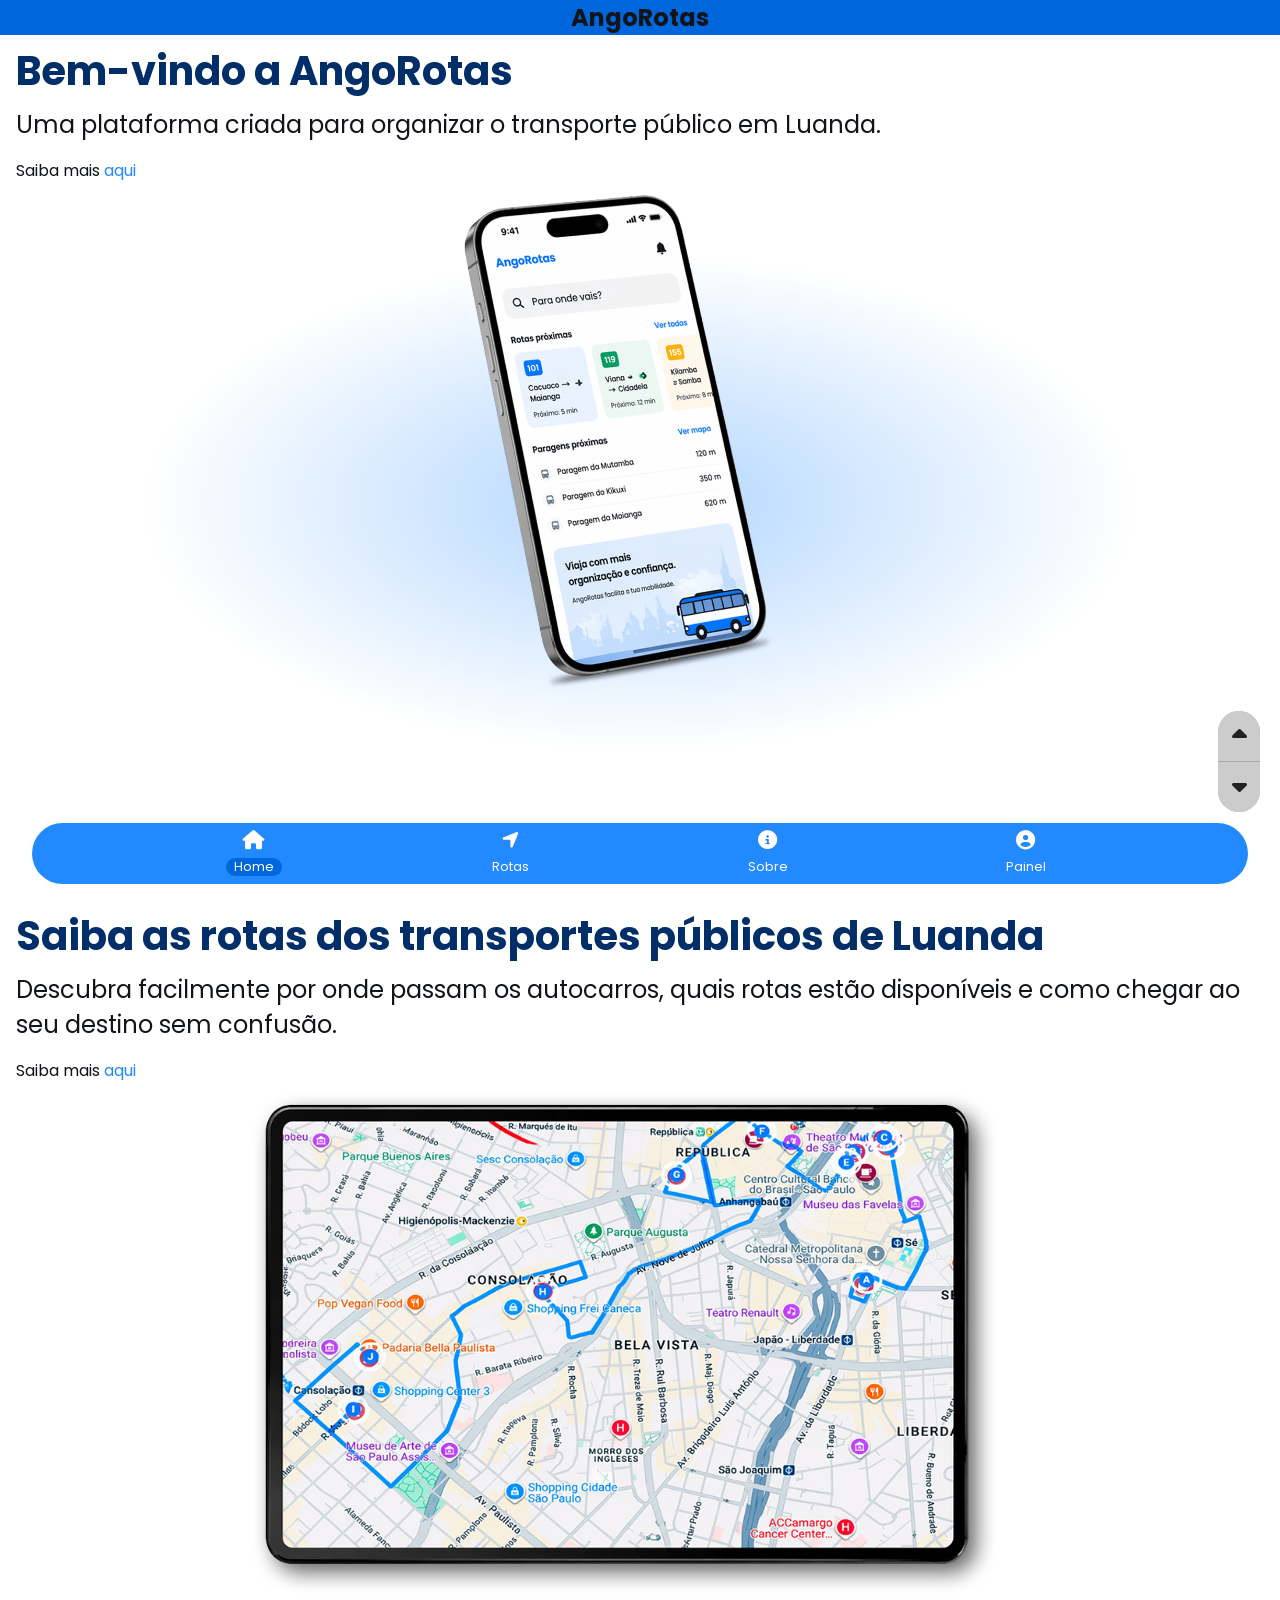
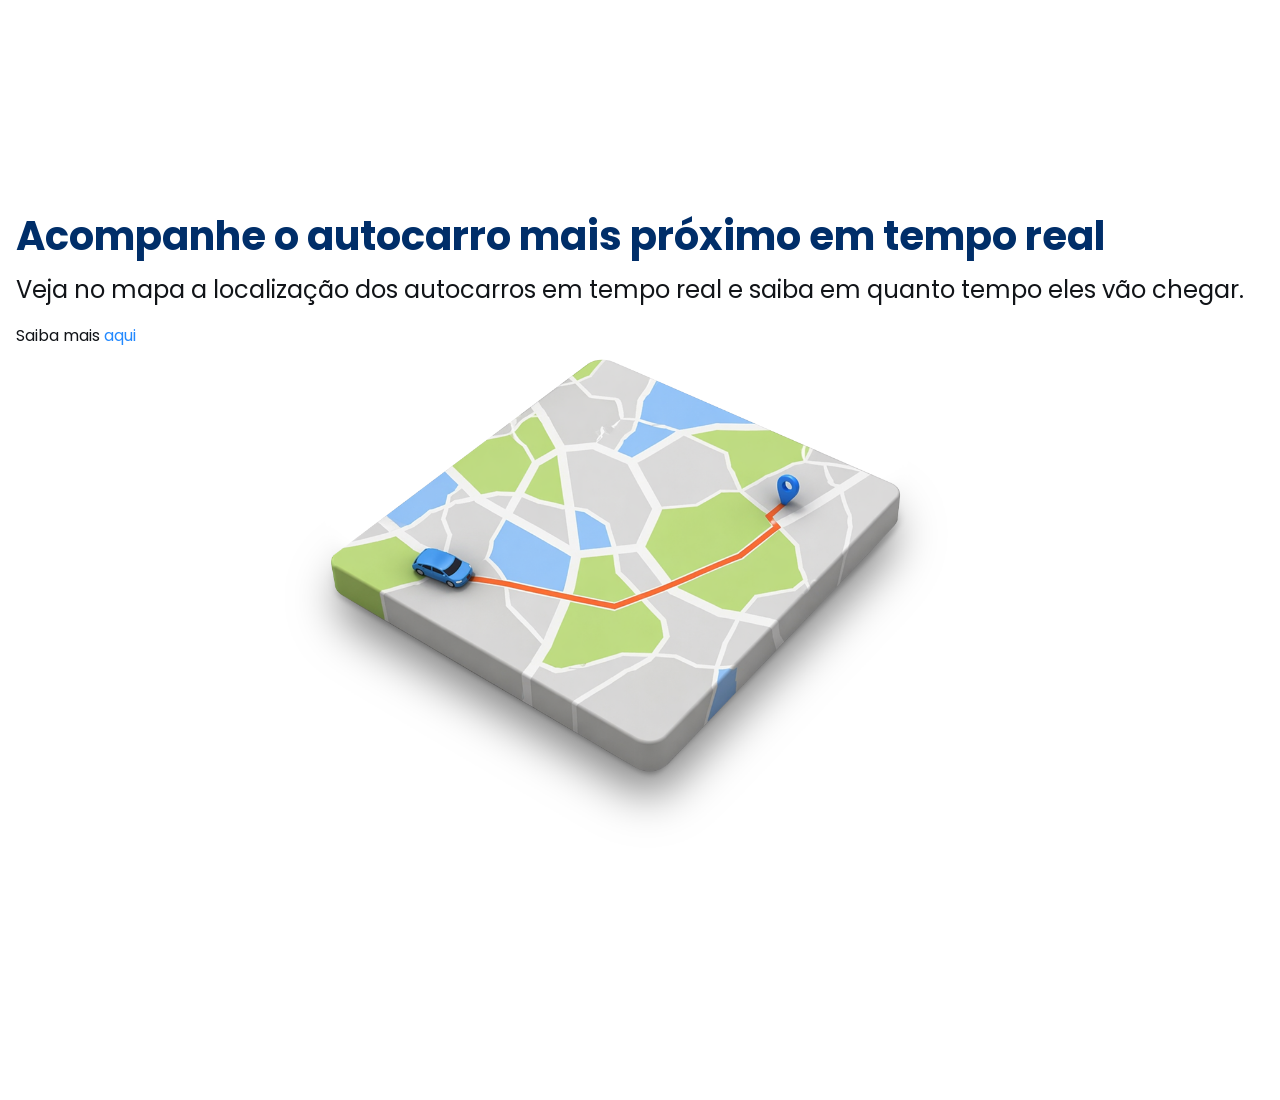
<file: index.html>
<!DOCTYPE html>
<html lang="pt">
<head>
    <meta charset="UTF-8">
    <meta name="viewport" content="width=device-width, initial-scale=1.0">
    <link rel="stylesheet" href="css/style.css">
    <link rel="stylesheet" href="css/home.css">
    <link rel="stylesheet" href="css/navPrincipal.css">
    <link rel="shortcut icon" href="img/fav.png" type="image/png">
    <link rel="stylesheet" href="https://cdnjs.cloudflare.com/ajax/libs/font-awesome/6.5.0/css/all.min.css">
    <title>AngoRotas</title>
</head>
<body>
    <!-- 
        A primeira página que aparece quando o site é acessado.

        Terá um slider de breve apresentação do sistema, nada de scroll
        cada slide vai ocupar o tamanho total da tela.
    -->
    <main>
        <section class="sliders">
            <div class="slide" id="slide-1">
                <header>
                    <h1>AngoRotas</h1>
                </header>
                <div class="content-slide1">
                    <h2>Bem-vindo a AngoRotas</h2>
                    <p class="info">Uma plataforma criada para organizar o transporte público em Luanda.</p>
                    <p class="mais">Saiba mais <a href="sobre.html#">aqui</a></p>
                </div>
                <div class="imageBox" id="i1">
                    <div class="img"></div>
                </div>
            </div>
            <div class="slide" id="slide-2">
                <h2>Saiba as rotas dos transportes públicos de Luanda</h2>
                <p class="info">Descubra facilmente por onde passam os autocarros, quais rotas estão disponíveis e como chegar ao seu destino sem confusão.</p>
                <p class="mais">Saiba mais <a href="sobre.html#">aqui</a></p>
                <div class="imageBox" id="i2">
                    <div class="img"></div>
                </div>
            </div>
            <div class="slide" id="slide-3">
                <h2>Acompanhe o autocarro mais próximo em tempo real</h2>
                <p class="info">Veja no mapa a localização dos autocarros em tempo real e saiba em quanto tempo eles vão chegar.</p>
                <p class="mais">Saiba mais <a href="sobre.html#">aqui</a></p>
                <div class="imageBox" id="i3">
                    <div class="img"></div>
                </div>
            </div>
        </section>
        <nav id="slide-nav">
            <button id="subir">
                <i class="fa-solid fa-caret-up"></i>
            </button>
            <button id="descer">
                <i class="fa-solid fa-caret-down"></i>
            </button>
        </nav>
    </main>

    <nav id="principal">
        <ul>
            <li>
                <a href="index.html" class="nav-item active">
                    <i class="fa-solid fa-house"></i>
                    <span>Home</span>
                </a>
            </li>
            <li>
                <a href="rotas.html" class="nav-item">
                    <i class="fa-solid fa-location-arrow"></i>
                    <span>Rotas</span>
                </a>
            </li>
            <li>
                <a href="sobre.html" class="nav-item">
                    <i class="fa-solid fa-circle-info"></i>
                    <span>Sobre</span>
                </a>
            </li>
            <li>
                <a href="login.html" class="nav-item">
                    <i class="fa-solid fa-circle-user"></i>
                    <span>Painel</span>
                </a>
            </li>
        </ul>
    </nav>
    <script src="js/home.js"></script>
</body>
</html>
</file>
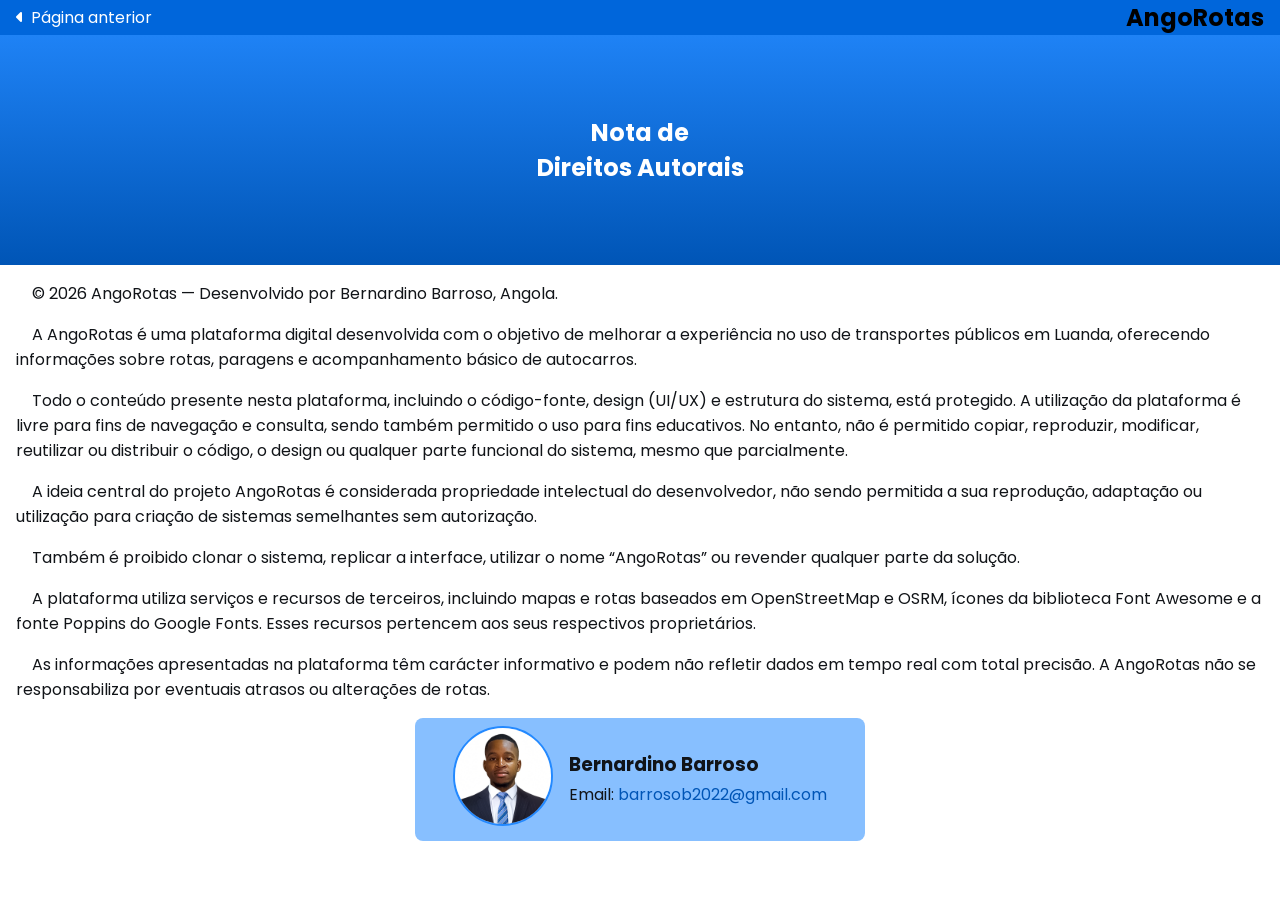
<file: direitos.html>
<!DOCTYPE html>
<html lang="pt">
<head>
    <meta charset="UTF-8">
    <meta name="viewport" content="width=device-width, initial-scale=1.0">
    <link rel="stylesheet" href="css/style.css">
    <link rel="stylesheet" href="css/header.css">
    <link rel="stylesheet" href="css/direitos.css">
    <link rel="shortcut icon" href="img/fav.png" type="image/png">
    <link rel="stylesheet" href="https://cdnjs.cloudflare.com/ajax/libs/font-awesome/6.5.0/css/all.min.css">
    <title>AngoRotas - Direitos Autorais</title>
</head>
<body>
    <header class="cabecalho">
        <section class="cabeca">
            <a href="#" id="voltar">
                <i class="fa-solid fa-caret-left"></i>
                <span>Página anterior</span>
            </a>
            <h2>AngoRotas</h2>
        </section>
    </header>
    <main>
        <section class="titular">
            <h1>Nota de<br>Direitos Autorais</h1>
        </section>
        <section class="direitos">
            <p>
                © 2026 AngoRotas — Desenvolvido por Bernardino Barroso, Angola.
            </p>
            <p>
                A AngoRotas é uma plataforma digital desenvolvida com o objetivo de melhorar a 
                experiência no uso de transportes públicos em Luanda, oferecendo informações 
                sobre rotas, paragens e acompanhamento básico de autocarros.
            </p>
            <p>
                Todo o conteúdo presente nesta plataforma, incluindo o código-fonte, design 
                (UI/UX) e estrutura do sistema, está protegido. A utilização da plataforma é livre 
                para fins de navegação e consulta, sendo também permitido o uso para fins 
                educativos. No entanto, não é permitido copiar, reproduzir, modificar, reutilizar 
                ou distribuir o código, o design ou qualquer parte funcional do sistema, mesmo que 
                parcialmente.
            </p>
            <p>
                A ideia central do projeto AngoRotas é considerada propriedade intelectual do 
                desenvolvedor, não sendo permitida a sua reprodução, adaptação ou utilização para 
                criação de sistemas semelhantes sem autorização.
            </p>
            <p>
                Também é proibido clonar o sistema, replicar a interface, utilizar o nome “AngoRotas” 
                ou revender qualquer parte da solução.
            </p>
            <p>
                A plataforma utiliza serviços e recursos de terceiros, incluindo mapas e rotas baseados 
                em OpenStreetMap e OSRM, ícones da biblioteca Font Awesome e a fonte Poppins do Google 
                Fonts. Esses recursos pertencem aos seus respectivos proprietários.
            </p>
            <p>
                As informações apresentadas na plataforma têm carácter informativo e podem não refletir 
                dados em tempo real com total precisão. A AngoRotas não se responsabiliza por eventuais 
                atrasos ou alterações de rotas.
            </p>
        </section>
        <section class="devInfo">
            <div>
                <img src="img/foto.png" alt="">
            </div>
            <div>
                <h3>Bernardino Barroso</h3>
                <p>Email: <a href="mailto:barrosob2022@gmail.com">barrosob2022@gmail.com</a></p>
            </div>
        </section>
    </main>
    <script>
        console.log(document.getElementById("voltar"))
        document.getElementById("voltar").addEventListener("click", (e)=>{
            e.preventDefault()
            if (history.length > 1) {
                history.back();
            } else {
                window.location.href = "sobre.html";
            }
        });
    </script>
</body>
</html>
</file>
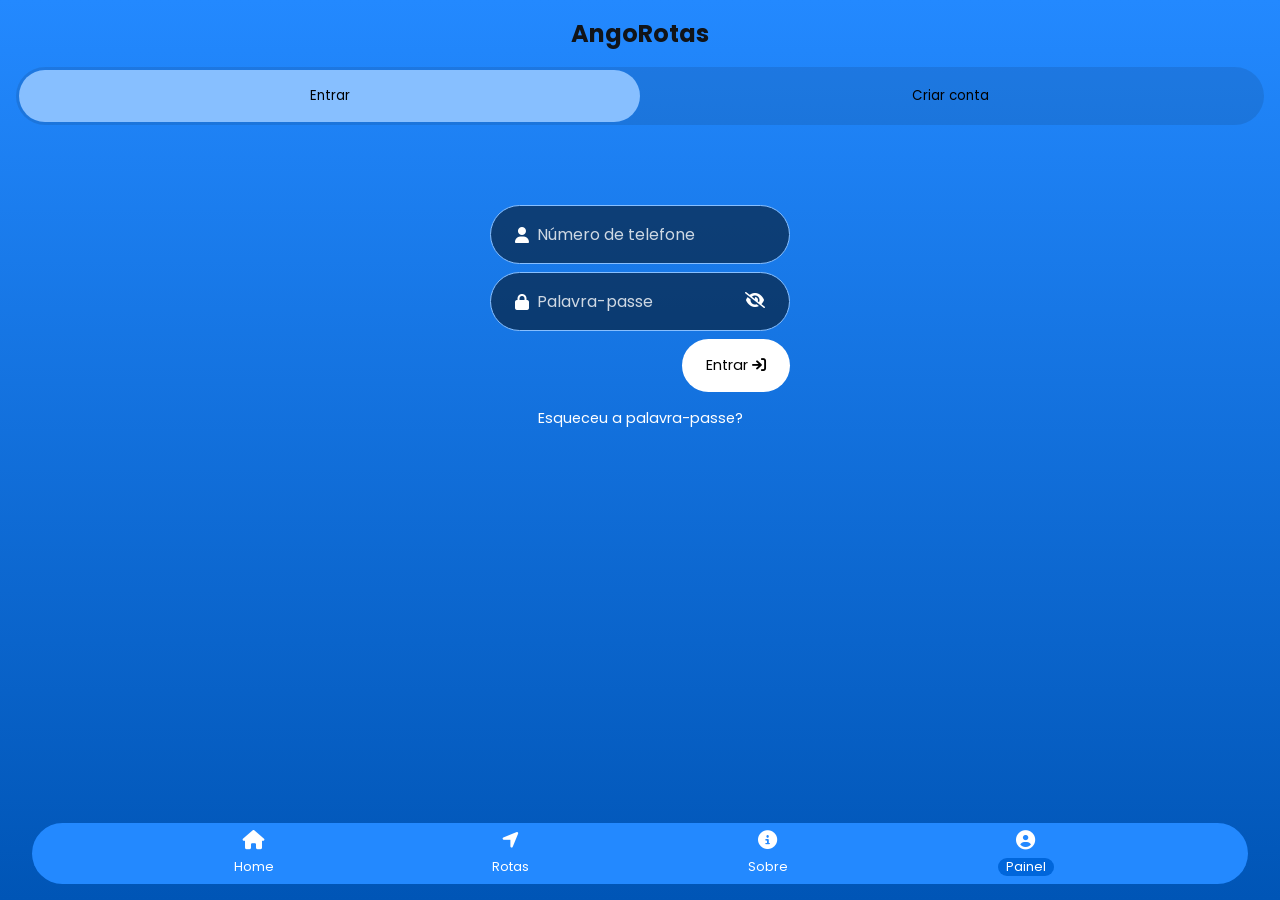
<file: login.html>
<!DOCTYPE html>
<html lang="pt">
<head>
    <meta charset="UTF-8">
    <meta name="viewport" content="width=device-width, initial-scale=1.0">
    <link rel="stylesheet" href="css/style.css">
    <link rel="stylesheet" href="css/navPrincipal.css">
    <link rel="stylesheet" href="css/login.css">
    <link rel="shortcut icon" href="img/fav.png" type="image/png">
    <link rel="stylesheet" href="https://cdnjs.cloudflare.com/ajax/libs/font-awesome/6.5.0/css/all.min.css">
    <title>AngoRotas - Login</title>
</head>
<body>
    <main>
        <header>
            <h2>AngoRotas</h2>
        </header>
        <div class="toggle">
            <button class="botoes active" id="entrar">Entrar</button>
            <button class="botoes" id="criar">Criar conta</button>
        </div>
        <div class="conteiner">
            <section class="formConteiner active" id="conteinerEntrar">
                <form action="" method="post">
                    <div class="box">
                        <i class="fa-solid fa-user"></i>
                        <input type="text" id="numero1" placeholder="Número de telefone" name="" id="">
                    </div>
                    <div class="box senha">
                        <i class="fa-solid fa-lock"></i>
                        <input type="password" id="senha1" placeholder="Palavra-passe" name="" id="">
                        <button type="button" id="verSenha1">
                            <i class="fa-solid fa-eye-slash"></i>
                        </button>
                    </div>
                    <button class="btn" type="submit">Entrar <i class="fa-solid fa-arrow-right-to-bracket"></i></button>
                    <a class="esqueceu" href="">Esqueceu a palavra-passe?</a>
                </form>
            </section>
            <section class="formConteiner" id="conteinerCriar" >
                <form action="" method="post">
                    <label for="nome">Seu Nome</label>
                    <div class="box">
                        <i class="fa-solid fa-user"></i>
                        <input type="text" id="nome" placeholder="Primeiro e Último" name="" id="">
                    </div>
                    <label for="numero">Número de telefone</label>
                    <div class="box">
                        <i class="fa-solid fa-phone"></i>
                        <input type="text" id="numero" placeholder="900 000 000" name="" id="">
                    </div>
                    <label for="senha2">Crie uma senha</label>
                    <div class="box senha">
                        <i class="fa-solid fa-lock"></i>
                        <input type="password" id="senha2" name="" id="">
                        <button type="button" id="verSenha2">
                            <i class="fa-solid fa-eye-slash"></i>
                        </button>
                    </div>
                    <label for="senha3">Repita sua senha</label>
                    <div class="box senha">
                        <i class="fa-solid fa-lock"></i>
                        <input type="password" id="senha3" name="" id="">
                        <button type="button" id="verSenha3">
                            <i class="fa-solid fa-eye-slash"></i>
                        </button>
                    </div>
                    <button class="btn" type="submit">Criar conta <i class="fa-solid fa-arrow-right-to-bracket"></i></button>
                </form>
            </section>
        </div>
        
    </main>
    <nav id="principal">
        <ul>
            <li>
                <a href="index.html" class="nav-item">
                    <i class="fa-solid fa-house"></i>
                    <span>Home</span>
                </a>
            </li>
            <li>
                <a href="rotas.html" class="nav-item">
                    <i class="fa-solid fa-location-arrow"></i>
                    <span>Rotas</span>
                </a>
            </li>
            <li>
                <a href="sobre.html" class="nav-item">
                    <i class="fa-solid fa-circle-info"></i>
                    <span>Sobre</span>
                </a>
            </li>
            <li>
                <a href="login.html" class="nav-item active">
                    <i class="fa-solid fa-circle-user"></i>
                    <span>Painel</span>
                </a>
            </li>
        </ul>
    </nav>
    <script src="js/login.js"></script>
    <script>
        window.addEventListener("DOMContentLoaded", () => {
            var botoes = document.querySelectorAll("form > button")
    
            botoes.forEach(btn => {
                btn.addEventListener("click", (e) => {
                    e.preventDefault()

                    let link = "./painel/"
                    e.preventDefault()

                    window.location.href = link;
                });
            });
        });
    </script>
</body>
</html>
</file>
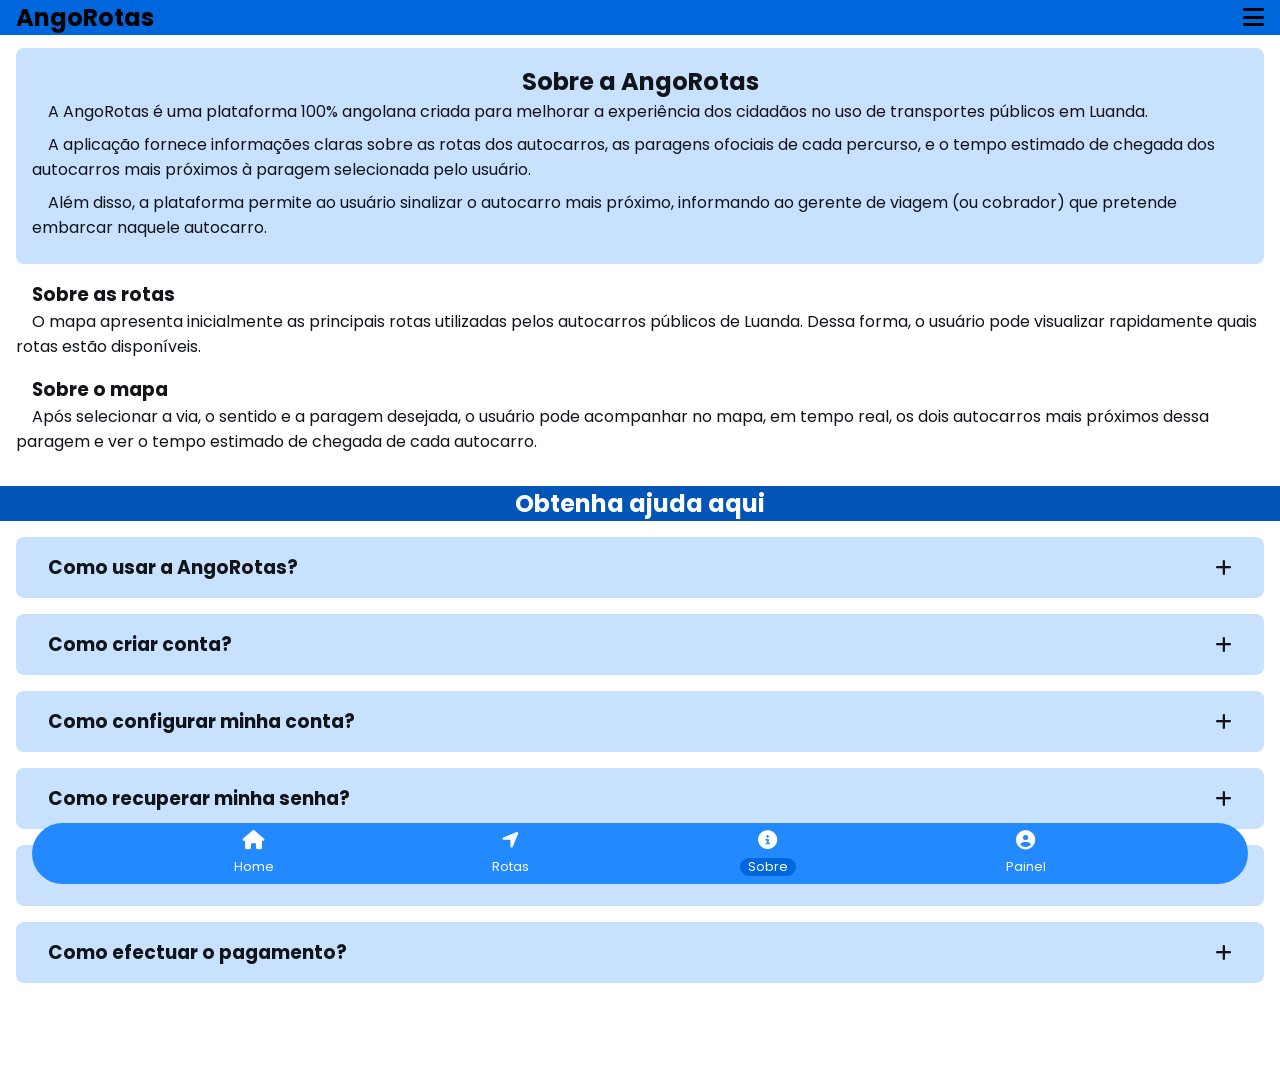
<file: sobre.html>
<!DOCTYPE html>
<html lang="pt">
<head>
    <meta charset="UTF-8">
    <meta name="viewport" content="width=device-width, initial-scale=1.0">
    <link rel="stylesheet" href="css/style.css">
    <link rel="stylesheet" href="css/navPrincipal.css">
    <link rel="stylesheet" href="css/header.css">
    <link rel="stylesheet" href="css/sobre.css">
    <link rel="shortcut icon" href="img/fav.png" type="image/png">
    <link rel="stylesheet" href="https://cdnjs.cloudflare.com/ajax/libs/font-awesome/6.5.0/css/all.min.css">
    <title>AngoRotas - Sobre</title>
</head>
<body>
    <!-- 
        Esta página apresenta do que se trata o app,
        explica as partes mais importantes
        e como acessar cada coisa dentro dele.
    -->
    <header class="cabecalho">
        <section class="cabeca">
            <h2>AngoRotas</h2>
            <button id="hamburguer">
                <i class="fa-solid fa-bars"></i>
            </button>
        </section>
        <nav id="navPagina">
            <h3>Navegue pela página</h3>
            <ul>
                <li><a href="#angorotas"><i class="fa-regular fa-circle"></i>A AngoRotas</a></li>
                <li><a href="#rotas"><i class="fa-regular fa-circle"></i>Sobre as rotas</a></li>
                <li><a href="#mapas"><i class="fa-regular fa-circle"></i>Sobre o mapa</a></li>
                <hr>
                <li><a href="#ajuda"><i class="fa-regular fa-circle"></i>Ajuda</a></li>
                <!-- <ul class="linkGroup">
                    <li><a href="#"><i class="fa-regular fa-circle"></i>Como usar?</a></li>
                    <li><a href="#"><i class="fa-regular fa-circle"></i>Como criar conta?</a></li>
                    <li><a href="#"><i class="fa-regular fa-circle"></i>Como configurar conta?</a></li>
                    <li><a href="#"><i class="fa-regular fa-circle"></i>Como sinalzar autocarro?</a></li>
                    <li><a href="#"><i class="fa-regular fa-circle"></i>Como efectuar o pagamento?</a></li>
                </ul> -->
                <hr>
                <li><a href="direitos.html"><i class="fa-regular fa-circle"></i>Direitos autorais</a></li>
            </ul>
        </nav>
    </header>
    <main>
        <section class="conteiner">
            <div class="box" id="angorotas">
                <h1>Sobre a AngoRotas</h1>
                <p>
                    A AngoRotas é uma plataforma 100% angolana criada para melhorar a experiência 
                    dos cidadãos no uso de transportes públicos em Luanda. 
                </p>
                <p>
                    A aplicação fornece informações claras sobre as rotas dos autocarros, as paragens 
                    ofociais de cada percurso, e o tempo estimado de chegada dos autocarros mais próximos 
                    à paragem selecionada pelo usuário.
                </p>
                <p>
                    Além disso, a plataforma permite ao usuário sinalizar o autocarro mais próximo, 
                    informando ao gerente de viagem (ou cobrador) que pretende embarcar naquele autocarro.
                </p>
            </div>
            <div class="box" id="rotas">
                <h3>Sobre as rotas</h3>
                <p>
                    O mapa apresenta inicialmente as principais rotas utilizadas pelos autocarros públicos
                    de Luanda. Dessa forma, o usuário pode visualizar rapidamente quais rotas estão
                    disponíveis.
                </p>
            </div>
            <div class="box" id="mapa">
                <h3>Sobre o mapa</h3>
                <p>
                    Após selecionar a via, o sentido e a paragem desejada, o usuário pode acompanhar no 
                    mapa, em tempo real, os dois autocarros mais próximos dessa paragem e ver o tempo
                    estimado de chegada de cada autocarro.
                </p>
            </div>
        </section>
        <section class="conteiner">
            <h2 id="ajuda">Obtenha ajuda aqui</h2>
            <div class="box">
                <h3 data-target="1"><span>Como usar a AngoRotas?</span><i class="fa-solid fa-plus"></i></h3>
                <p>
                    A AngoRotas pode ser utilizada com ou sem uma conta. Para usar sem criar uma conta, 
                    basta aceder a secção "Rotas" na barra de navegação inferior e escolher a paragem 
                    que deseja monitorar diretamente no mapa.
                </p>
            </div>
            <div class="box">
                <h3 data-target="2"><span>Como criar conta?</span><i class="fa-solid fa-plus"></i></h3>
                <p>
                    Para criar uma conta, aceda à secção "Painel" na barra de navegação inferior. Na tela 
                    de login, clique em "Criar conta", preencha corretamente os seus dados e finalize o 
                    processo clicando no botão "Criar conta" no final do formulário.
                </p>
            </div>
            <div class="box">
                <h3 data-target="3"><span>Como configurar minha conta?</span><i class="fa-solid fa-plus"></i></h3>
                <p>
                    (<i class="fa-solid fa-circle-info"></i> A opção de configuração de conta ainda não está 
                    disponível nesta versão)
                </p>
            </div>
            <div class="box">
                <h3 data-target="4"><span>Como recuperar minha senha?</span><i class="fa-solid fa-plus"></i></h3>
                <p>
                    (<i class="fa-solid fa-circle-info"></i> A opção de recuperação de senha ainda não está 
                    disponível nesta versão)
                </p>
            </div>
            <div class="box">
                <h3 data-target="5"><span>Como sinalizar autocarros?</span><i class="fa-solid fa-plus"></i></h3>
                <p>
                    (<i class="fa-solid fa-circle-info"></i> A opção de sinalização de autocarros ainda não está 
                    disponível nesta versão)
                </p>
            </div>
            <div class="box">
                <h3 data-target="6"><span>Como efectuar o pagamento?</span><i class="fa-solid fa-plus"></i></h3>
                <p>
                    O pagamento da viagem não é realizado dentro da plataforma. Ele é feito directamente ao 
                    gerente de viagem (cobrador) do autocarro no momento de embarque. Os métodos de pagamento 
                    disponíveis incluem dinheiro físico (cash) e o uso do cartão Gira Mais.
                </p>
            </div>
        </section>
    </main>
    <nav id="principal">
        <ul>
            <li>
                <a href="index.html" class="nav-item">
                    <i class="fa-solid fa-house"></i>
                    <span>Home</span>
                </a>
            </li>
            <li>
                <a href="rotas.html" class="nav-item">
                    <i class="fa-solid fa-location-arrow"></i>
                    <span>Rotas</span>
                </a>
            </li>
            <li>
                <a href="sobre.html" class="nav-item active">
                    <i class="fa-solid fa-circle-info"></i>
                    <span>Sobre</span>
                </a>
            </li>
            <li>
                <a href="login.html" class="nav-item">
                    <i class="fa-solid fa-circle-user"></i>
                    <span>Painel</span>
                </a>
            </li>
        </ul>
    </nav>
    <script src="js/header.js"></script>
    <script src="js/sobre.js"></script>
</body>
</html>
</file>
<file: css/style.css>
@charset "utf-8";

@import url('https://fonts.googleapis.com/css2?family=Poppins:ital,wght@0,100;0,200;0,300;0,400;0,500;0,600;0,700;0,800;0,900;1,100;1,200;1,300;1,400;1,500;1,600;1,700;1,800;1,900&family=Roboto:ital,wght@0,100..900;1,100..900&display=swap');

* {
    margin: 0;
    padding: 0;
    box-sizing: border-box;
    list-style: none;
    text-decoration: none;
    font-family: "Poppins", Arial, Helvetica, sans-serif;
}

html, body {
    scroll-behavior: smooth;
}

body {
    position: relative;
}

@media (max-width: 768px) {
    html::-webkit-scrollbar {
        width: 0;
    }
}
</file>
<file: css/home.css>
@charset "utf-8";

:root {
    --accent: #2389ff;
    --active: #0066db;
    --branco: #fff;
    --escuro: #111418;
}

main {
    color: var(--escuro);
    height: 100dvh;
}
.sliders {
    height: 100%;
    transition: transform 0.5s ease-in-out;
}
.slide {
    height: 100%;
}

/* Cores do SLIDES */
/* .slide#slide-1,
.slide#slide-2,
.slide#slide-3 {
    background: linear-gradient(180deg, #fff 0%, #f0f6ff 50%, #e3edff 100%);
    background: linear-gradient(180deg, #fff 0%, #e9f2ff 50%, #bcd2ff 100%);
} */

html::-webkit-scrollbar {
    width: 0;
}

#slide-1 .content-slide1,
#slide-2, #slide-3 {
    position: relative;
    padding-inline: 1rem;
    z-index: 1;
}

.slide header {
    background-color: #0066db;
    display: flex;
    align-items: center;
    justify-content: center;
}
.slide header h1 {
    font-size: 1.5rem;
}

.slide h2 {
    color: #002e69;
    padding-top: 1rem;
    font-size: 2.5rem;
    line-height: 2.5rem;
    margin-bottom: 1rem;
}
.slide p.info {
    font-size: 1.5rem;
    margin-bottom: 1rem;
}

.slide p.mais a {
    color: var(--accent);
}

.slide .imageBox {
    position: relative;
    width: 100%;
    height: calc(100dvh - 260px);
    padding-bottom: calc(80px + 20px);
    padding-left: 1rem;
    padding-right: 65px;
}

/* BRILHO DE FUNDO */
/* .slide .imageBox::before {
    position: absolute;
    content: '';
    width: 100px;
    height: 50px;
    background-color: red;
    z-index: 0;
} */

.slide .imageBox .img {
    width: auto;
    height: 100%;
    background-size: cover;
    background-repeat: no-repeat;
    background-position: center;
}
.slide .imageBox#i1 {
    background: radial-gradient( #238aff4b 10%, #fff, #fff);
    padding-bottom: calc(80px + 20px + 20px);
}
.slide .imageBox#i1 .img {
    position: relative;
    z-index: 3;
    width: auto;
    height: 100%;
    background: url(../img/slide-1.png);
    background-size: contain;
    background-repeat: no-repeat;
    background-position: center;
}
.slide .imageBox#i2 {
    padding-bottom: calc(80px + 20px + 10px);
    /* background: radial-gradient( #175ba82f 40%, #fff, #fff); */
}
.slide .imageBox#i2 .img {
    width: auto;
    height: 100%;
    background: url(../img/slide-2.png);
    background-size: contain;
    background-repeat: no-repeat;
    background-position: center;
}
.slide .imageBox#i3 {
    padding-bottom: calc(80px + 20px + 40px);
}
.slide .imageBox#i3 .img {
    width: auto;
    height: 100%;
    background: url(../img/slide-3.png);
    background-size: contain;
    background-repeat: no-repeat;
    background-position: center;
}

#slide-1, #slide-2, #slide-3 {
    background-size: 100%;
    background-repeat: no-repeat;
    background-position-y: calc(100% - 70px);
}

/* Estilos da navegação do slide */
#slide-nav {
    display: flex;
    flex-direction: column;
    width: 42px;
    position: fixed;
    z-index: 10;
    bottom: 5.5rem;
    right: 20px;
    border-radius: 50px;
    overflow: hidden;
    gap: 1px;
    background-color: #aaa;
}
#slide-nav button {
    background-color: #ccc;
    height: 50px;
    outline: none;
    border: none;
    cursor: pointer;
}
#slide-nav button:active {
    background-color: #bbb;
}
#slide-nav button i {
    color: #222;
    font-size: 1.5rem;
}
#slide-nav button:active i {
    color: #000;
}
</file>
<file: css/navPrincipal.css>
@charset "utf-8";

:root {
    --accent: #2389ff;
    --active: #0066db;
    --branco: #fff;
    --escuro: #111418;
}

nav#principal {
    width: 95%;
    position: fixed;
    z-index: 2500;
    left: 50%;
    transform: translateX(-50%);
    bottom: 0;
    margin-bottom: 1rem;
    background-color: var(--accent);
    border-radius: 50px;
}
nav#principal ul {
    display: flex;
    justify-content: space-evenly;
}
nav#principal ul li a {
    color: var(--branco);
    display: flex;
    flex-direction: column;
    align-items: center;
    justify-content: center;
    gap: 0.5rem;
    padding: 0.5rem;
}
nav#principal ul li a i {
    font-size: 1.2rem;
}
nav#principal ul li a:active i {
    transform: scale(1.2);
}
nav#principal ul li a span {
    position: relative;
    font-size: 0.8rem;
    border-radius: 10px;
    padding-inline: 0.5rem;
}

nav#principal ul li a.active span {
    background-color: var(--active);
    /* box-shadow: 0px 0px 50px white; */
}

/* A ser usado em telas maiores para criar animação */

/* nav#principal ul li a span::before {
    content: '';
    position: absolute;
    z-index: -1;
    top: 0;
    bottom: 0;
    left: 50%;
    transform: translateX(-50%);
    width: 0%;
    background-color: var(--active);
    transition: 0.2s;
    border-radius: 10px;
}

nav#principal ul li a:hover span::before {
    width: 100%;
}

nav#principal ul li a.active span::before {
    width: 100%;
} */
</file>
<file: css/header.css>
@charset "utf-8";

:root {
    --accent: #2389ff;
    --active: #0066db;
    --branco: #fff;
    --escuro: #111418;
}
.cabecalho {
    position: fixed;
    z-index: 2000;
    width: 100%;
}
.cabecalho .cabeca {
    display: flex;
    justify-content: space-between;
    align-items: center;
    padding-inline: 1rem;
    height: 35px;
    background-color: var(--active);
}
.cabecalho .cabeca #hamburguer {
    cursor: pointer;
    outline: none;
    border: none;
    background-color: transparent;
    font-size: 1.5rem;
}
.cabecalho .cabeca #hamburguer:active {
    transform: scale(1.2);
}

/* Navegação da página */
.cabecalho nav#navPagina {
    overflow-y: auto;
    background-color: #111418;
    position: fixed;
    height: calc(100dvh - 35px);
    width: 300px;
    padding: 1rem;
    transform: translateX(-300px);
    transition: 0.35s ease-out;
}
.cabecalho nav#navPagina.active {
    transform: translateX(0);
}
.cabecalho nav#navPagina h3 {
    color: var(--branco);
    font-size: 1rem;
    margin-bottom: 1.5rem;
}
.cabecalho nav#navPagina hr {
    border: none;
    border-bottom: 1px solid rgba(255, 255, 255, 0.85);
    margin-bottom: 1rem;
}
.cabecalho nav#navPagina > ul {
    padding-left: 1rem;
}
.cabecalho nav#navPagina > ul li {
    margin-bottom: 1rem;
}
.cabecalho nav#navPagina > ul > ul {
    margin-left: 1rem;
}
.cabecalho nav#navPagina li a {
    color: rgba(255, 255, 255, 0.85);
    transition: 0.2s;
}
.cabecalho nav#navPagina li a:hover {
    color: rgba(255, 255, 255, 1);
}
.cabecalho nav#navPagina li a:active {
    color: var(--accent);
}
.cabecalho nav#navPagina li a i {
    padding-right: 0.5rem;
}
</file>
<file: css/direitos.css>
@charset "utf-8";

:root {
    --accent-max: #87bfff;
    --accent: #2389ff;
    --active: #0066db;
    --active-min: #0055b6;
    --branco: #fff;
    --escuro-max: #303944;
    --escuro: #111418;
}

header a {
    color: var(--branco);
}
header i {
    padding-right: 0.2rem;
}

main {
    color: var(--escuro);
}

main section.titular {
    width: 100%;
    padding-top: calc(35px + 5rem);
    padding-bottom: 5rem;
    background: linear-gradient(var(--accent), var(--active-min));
    margin-bottom: 1rem;
}
main section.titular h1 {
    color: var(--branco);
    text-align: center;
}

main section.direitos {
    padding-inline: 1rem;
}
main section.direitos p {
    text-indent: 1rem;
    padding-bottom: 1rem;
}

main section.devInfo {
    margin-inline: auto;
    width: 90%;
    max-width: 450px;
    background-color: var(--accent-max);
    display: flex;
    justify-content: center;
    padding: 0.5rem 1rem;
    border-radius: 0.5rem;
    margin-bottom: 1rem;
    gap: 1rem;
}

main section.devInfo div:nth-child(1) {
    align-self: center;
}

main section.devInfo img {
    width: 100px;
    height: 100px;
    border: 2px solid var(--accent);
    border-radius: 50px;
}

main section.devInfo div:nth-child(2) {
    padding-top: 1.5rem;
    align-self: top;
}

main section.devInfo h3 {
    margin-bottom: 0.2rem;
}

main section.devInfo a {
    color: var(--active-min);
}
</file>
<file: css/login.css>
@charset "utf-8";

:root {
    --accent-max: #87bfff;
    --accent: #2389ff;
    --active: #0066db;
    --active-min: #0055b6;
    --branco: #fff;
    --escuro-max: #303944;
    --escuro: #111418;
}

main {
    min-height: 100dvh;
    background: linear-gradient(var(--accent), var(--active-min));
    padding: 1rem;
    overflow-y: auto;
}

/* header */
header {
    display: flex;
    justify-content: center;
    color: var(--escuro);
    margin-bottom: 1rem;
}


/* Toggles */
div.toggle {
    position: relative;
    display: flex;
    padding: 0.2rem;
    border-radius: 50px;
    background-color: rgba(0,0,0,0.1);
    margin-bottom: 1rem;
    overflow: hidden;
}

/* Pseudo-elemento deslizante */
div.toggle::before {
    content: "";
    position: absolute;
    top: 3px;
    left: 3px;
    width: calc(50% - 3px);
    height: calc(100% - 6px);
    background-color: var(--accent-max);
    border-radius: 50px;
    transition: transform 0.35s ease;
}

/* Quando estiver em "Criar conta" */
div.toggle.criar::before {
    transform: translateX(100%);
}

div.toggle .botoes {
    flex: 1;
    border: none;
    outline: none;
    cursor: pointer;
    border-radius: 50px;
    padding: 1rem;
    background-color: transparent;
    position: relative;
    z-index: 1;
}

/* Formulários */
.conteiner {
    width: 100%;
    position: relative;
    overflow: hidden;
    height: 600px; /* ajusta conforme necessário */
}

/* Ambos ficam sobrepostos */
.formConteiner {
    position: absolute;
    width: 100%;
    max-width: 300px;
    left: 50%;
    transform: translateX(-50%) translateX(100%);
    opacity: 0;
    transition: all 0.4s ease;
}

/* Form ativo */
.formConteiner.active {
    transform: translateX(-50%) translateX(0);
    opacity: 1;
}

/* Form que sai pela esquerda */
.formConteiner.saindo-esquerda {
    transform: translateX(-50%) translateX(-100%);
    opacity: 0;
}

/* Form que sai pela direita */
.formConteiner.saindo-direita {
    transform: translateX(-50%) translateX(100%);
    opacity: 0;
}

.formConteiner#conteinerEntrar {
    margin-top: 4rem;
}
.formConteiner form {
    display: flex;
    flex-direction: column;
    align-items: center;
    justify-content: center;
    gap: 0.5rem;
}

.formConteiner form .box {
    width: 100%;
    display: flex;
    align-items: center;
    justify-content: center;
    color: var(--branco);
    padding: 1rem;
    border-radius: 50px;
    border: 1px solid var(--accent-max);
    background-color: rgba(0,0,0,0.5);
}

.formConteiner form .box i {
    color: var(--branco);
    font-size: 1rem;
    padding-inline: 0.5rem;
}

.formConteiner form .box input {
    width: calc(100% - 16px);
    color: var(--branco);
    font-size: 1rem;
    border: none;
    outline: none;
    background-color: transparent;
}

/* inputs com 2 ícones */
.formConteiner form .box.senha input {
    width: calc(100% - 16px - 16px);
}

.formConteiner form .box input::placeholder {
    color: rgba(255, 255, 255, 0.80);
}

.formConteiner form .box > button {
    cursor: pointer;
    border: none;
    outline: none;
    background-color: transparent;
}
.formConteiner form .box > button:active {
    transform: scale(1.1);
}

.formConteiner form button.btn {
    font-size: 0.9rem;
    cursor: pointer;
    align-self: flex-end;
    border: none;
    outline: none;
    padding: 1rem 1.5rem;
    border-radius: 50px;
    background-color: var(--branco);
}
.formConteiner form button.btn:active {
    transform: scale(1.05);
}
.formConteiner form a.esqueceu {
    margin-top: 0.5rem;
    font-size: 0.9rem;
    color: var(--branco);
}

/* Ajustes no Criar conta */
.formConteiner#conteinerCriar form {
    padding-bottom: 80px;
    overflow-y: auto;
    gap: 0;
}

.formConteiner#conteinerCriar form label {
    align-self: flex-start;
    padding-left: 1rem;
    color: var(--branco);
}

.formConteiner#conteinerCriar form .box {
    margin-bottom: 1rem;
}
</file>
<file: css/sobre.css>
@charset "utf-8";

:root {
    --accent-max: #87bfff;
    --accent: #2389ff;
    --active: #0066db;
    --active-min: #0055b6;
    --branco: #fff;
    --escuro-max: #303944;
    --escuro: #111418;
}

main {
    color: var(--escuro);
}

/* PRIMEIRA SECTION */
main .conteiner:nth-child(1) {
    padding-top: calc(2rem + 1rem);
    margin-bottom: 2rem;
}

main .conteiner h1 {
    text-align: center;
}

main .conteiner .box {
    margin-inline: 1rem;
    margin-bottom: 1rem;
}
main .conteiner .box:nth-child(1) {
    padding: 1rem;
    background-color: #2389ff40;
    border-radius: 0.5rem;
}
main .conteiner .box:nth-child(1) p {
    margin-bottom: 0.5rem;
}

main .conteiner .box h3 {
    margin-left: 1rem;
}
main .conteiner .box p {
    text-indent: 1rem;
}

/* SEGUNDA SECTION */
main .conteiner:nth-child(2) {
    margin-bottom: calc(1rem + 61px + 1rem);
}

main .conteiner:nth-child(2) h2 {
    color: var(--branco);
    text-align: center;
    background-color: var(--active-min);
    margin-bottom: 1rem;
}

main .conteiner:nth-child(2) .box {
    padding: 1rem;
    background-color: #2389ff40;
    border-radius: 0.5rem;
}

main .conteiner:nth-child(2) .box h3 {
    cursor: pointer;
    margin: 0;
    margin-inline: 1rem;
    display: flex;
    align-items: center;
    justify-content: space-between;
}
main .conteiner:nth-child(2) .box h3 i {
    transition: 0.3;
}

main .conteiner:nth-child(2) .box p i {
    padding-right: 0.2rem;
}

main .conteiner:nth-child(2) .box p {
    overflow: hidden;
    height: 0;
    background-color: #2389ff40;
    transition: all 0.2s ease-in-out;
    border-radius: 0.5rem;
}

main .conteiner:nth-child(2) .box p.active {
    padding: 1rem;
    height: auto;
}
</file>
